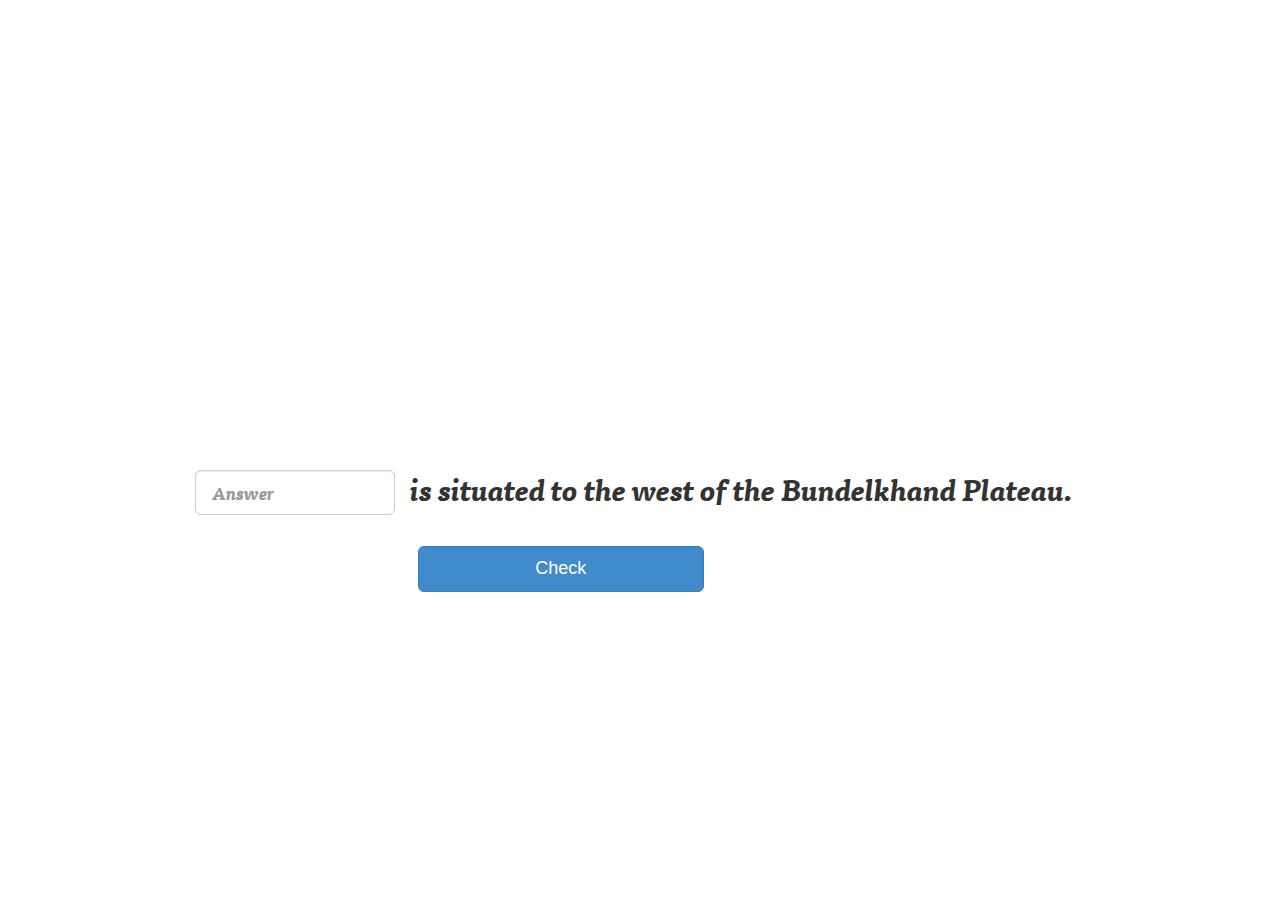
<file: index.html>
<!DOCTYPE html>
<html lang="en">
  <head>
    <meta charset="utf-8">
    <meta name="viewport" content="width=device-width, initial-scale=1.0">
    <meta name="description" content="">
    <meta name="author" content="">
    <script src="http://maps.google.com/maps/api/js?sensor=true" type="text/javascript"></script>
    <!-- Bootstrap core CSS -->
    <link href="css/bootstrap.css" rel="stylesheet">
    <link href="css/app.css" rel="stylesheet">
    <style type="text/css" media="screen">
	.map {
    width: 100%;
    height: 450px;
    position: relative;
	}    	
	.question {
	font-family: "CFont";
	font-weight: 400;
	font-style: italic;
	color: #333332;
	margin: 20px 0;
	line-height: 1.2;
	margin-top: 20px;
	}
    </style>
  </head>
  <body>

<!-- Map -->
    <div class="map" id="map">
    		<!-- <iframe width="100%" height="100%" frameborder="0" scrolling="no" marginheight="0" marginwidth="0" src="http://maps.google.com/maps?f=q&source=s_&hl=en&geocode=&q=india&ie=UTF8&z=4&t=m&iwloc=addr&output=embed"></iframe> -->
	</div><!-- / Map -->
	
	<!-- .container -->
	<div class="container"> 
	<div class="col-md-10 col-md-offset-1">
	<h2 class="question">
	  <div class="col-lg-3">
	    <input type="text" class="form-control input-lg" placeholder="Answer" id="question" data-answer="central india plateau">
	  </div>
		is situated to the west of the Bundelkhand Plateau.
	</h2>
	<div class="row" style="margin-bottom:50px;">
		<div class="col-md-4 col-md-offset-3" style="margin-top:20px;">
		<button type="button" class="btn btn-primary btn-lg btn-block" id="check">Check</button>
		</div>	
		<div class="col-md-2 col-md-offset-10">
			<a type="button" class="btn btn-success btn-lg btn-block" id="next" href="01.html" style="display:none;">Next</a>
		</div>
	</div>

	
	</div>



    </div><!-- /.container -->


    <!-- Bootstrap core JavaScript
    ================================================== -->
    <!-- Placed at the end of the document so the pages load faster -->
    <script src="js/jquery.js"></script>
    <script src="js/bootstrap.min.js"></script>
    <script type="text/javascript" async defer>
  	$(document).ready(function() {

	//------- Google Maps ---------//

	// Creating a LatLng object containing the coordinate for the center of the map i.e INDIA
	var latlng = new google.maps.LatLng(21.7679,78.8718);

	// Creating an object literal containing the properties we want to pass to the map
	var options = {
		zoom: 4, // This number can be set to define the initial zoom level of the map
		center: latlng,
		mapTypeId: google.maps.MapTypeId.TERRAIN // This value can be set to define the map type ROADMAP/SATELLITE/HYBRID/TERRAIN
	};
	// Calling the constructor, thereby initializing the map
	var map = new google.maps.Map(document.getElementById('map'), options);

	});

  	$("button#check").on('click', function(){
  		// Grab Content of Input box.
  		var answer = $(document).find("input#question").val().toLowerCase();
  		var correctAnswer = $(document).find("input#question").data("answer");
  		console.log(answer);
  		console.log(correctAnswer);
  		if(answer == ""){
  			$('#noAnswer').modal('show');

  		}else if(answer == correctAnswer){
  			/* Google Map point*/
  			var newlatlng = new google.maps.LatLng(17,77);
  			var newoptions = {
				zoom: 7, // This number can be set to define the initial zoom level of the map
				center: newlatlng,
				mapTypeId: google.maps.MapTypeId.TERRAIN // This value can be set to define the map type ROADMAP/SATELLITE/HYBRID/TERRAIN
			};
			var mapAns = new google.maps.Map(document.getElementById('map'), newoptions);

      marker = new google.maps.Marker({
        map:mapAns,
        draggable:true,
        animation: google.maps.Animation.DROP,
        position: newlatlng
      });
      google.maps.event.addListener(marker, 'click', toggleBounce);

			$("a#next").show();
  		}else{
  			$('#incorrectAnswer').modal('show');
  		}
  		
  	});

    function toggleBounce() {

      if (marker.getAnimation() != null) {
        marker.setAnimation(null);
      } else {
        marker.setAnimation(google.maps.Animation.BOUNCE);
      }
    }


  	</script>
  	<!-- Modal incorrectAnswer-->
  <div class="modal fade" id="incorrectAnswer" tabindex="-1" role="dialog" aria-labelledby="myModalLabel" aria-hidden="true">
    <div class="modal-dialog">
      <div class="modal-content">
        <div class="modal-header">
          <button type="button" class="close" data-dismiss="modal" aria-hidden="true">&times;</button>
          <h4 class="modal-title">Wrong Answer!</h4>
        </div>
        <div class="modal-body">
          Please Give this question another try!
        </div>
        <div class="modal-footer">
          <button type="button" class="btn btn-default" data-dismiss="modal">Close</button>
        </div>
      </div><!-- /.modal-content -->
    </div><!-- /.modal-dialog -->
  </div><!-- /.modal -->

  	<!-- Modal correctAnswer-->
  <div class="modal fade" id="correctAnswer" tabindex="-1" role="dialog" aria-labelledby="myModalLabel" aria-hidden="true">
    <div class="modal-dialog">
      <div class="modal-content">
        <div class="modal-header">
          <button type="button" class="close" data-dismiss="modal" aria-hidden="true">&times;</button>
          <h4 class="modal-title">Hurrey!</h4>
        </div>
        <div class="modal-body">
          You are correct! Proceed to next question!
        </div>
        <div class="modal-footer">
          <button type="button" class="btn btn-default" data-dismiss="modal">Close</button>
          <a type="button" class="btn btn-primary" href="#">Next Question</a>
        </div>
      </div><!-- /.modal-content -->
    </div><!-- /.modal-dialog -->
  </div><!-- /.modal -->

  	<!-- Modal noAnswer-->
  <div class="modal fade" id="noAnswer" tabindex="-1" role="dialog" aria-labelledby="myModalLabel" aria-hidden="true">
    <div class="modal-dialog">
      <div class="modal-content">
        <div class="modal-header">
          <button type="button" class="close" data-dismiss="modal" aria-hidden="true">&times;</button>
          <h4 class="modal-title">No Answer?</h4>
        </div>
        <div class="modal-body">
          Please Answer the Question! Go, ahead, Give it a try.
        </div>
        <div class="modal-footer">
          <button type="button" class="btn btn-default" data-dismiss="modal">Close</button>
        </div>
      </div><!-- /.modal-content -->
    </div><!-- /.modal-dialog -->
  </div><!-- /.modal -->
  </body>
</html>
</file>
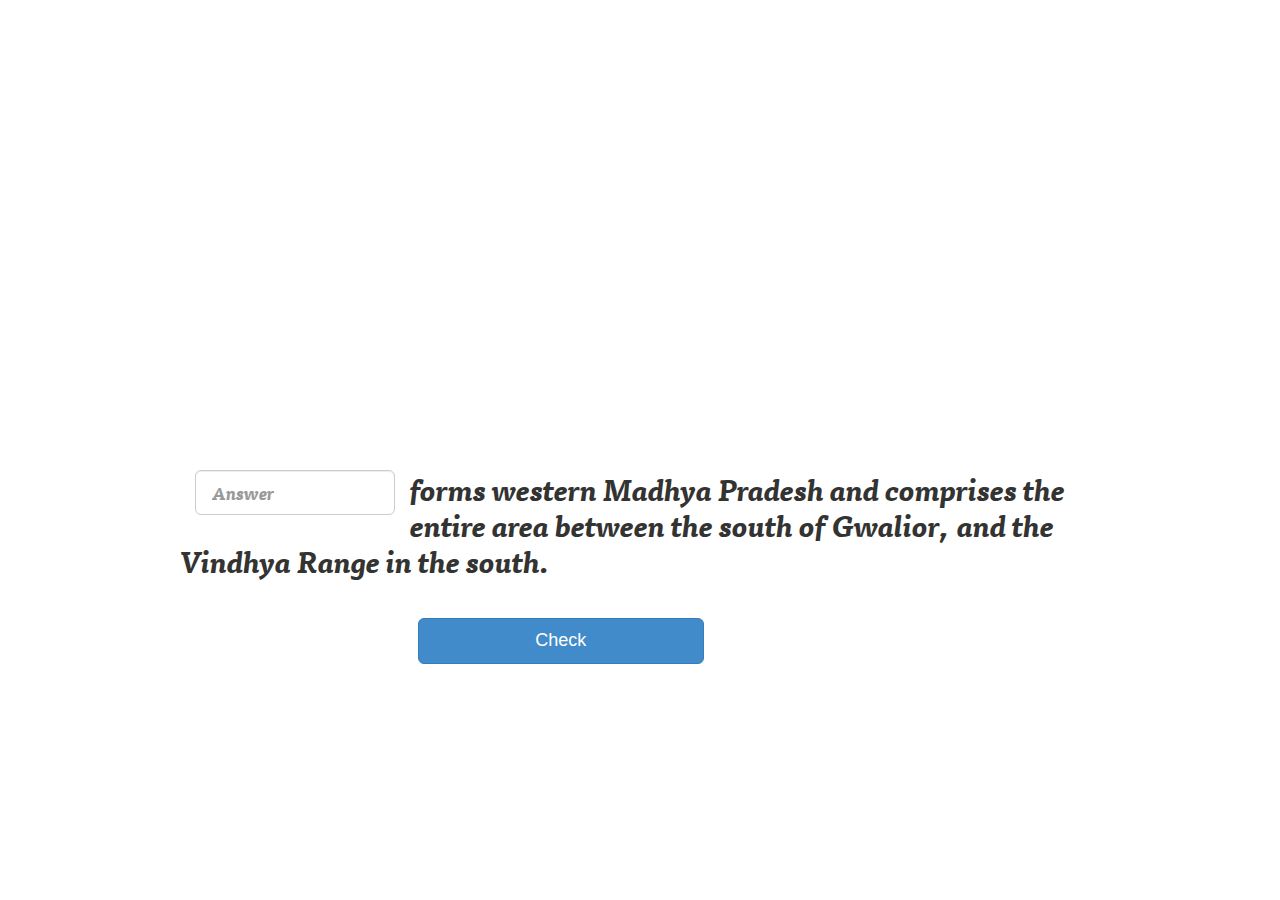
<file: 01.html>
<!DOCTYPE html>
<html lang="en">
  <head>
    <meta charset="utf-8">
    <meta name="viewport" content="width=device-width, initial-scale=1.0">
    <meta name="description" content="">
    <meta name="author" content="">
    <script src="http://maps.google.com/maps/api/js?sensor=true" type="text/javascript"></script>
    <!-- Bootstrap core CSS -->
    <link href="css/bootstrap.css" rel="stylesheet">
    <link href="css/app.css" rel="stylesheet">
    <style type="text/css" media="screen">
	.map {
    width: 100%;
    height: 450px;
    position: relative;
	}    	
	.question {
	font-family: "CFont";
	font-weight: 400;
	font-style: italic;
	color: #333332;
	margin: 20px 0;
	line-height: 1.2;
	margin-top: 20px;
	}
    </style>
  </head>
  <body>

<!-- Map -->
    <div class="map" id="map">
    		<!-- <iframe width="100%" height="100%" frameborder="0" scrolling="no" marginheight="0" marginwidth="0" src="http://maps.google.com/maps?f=q&source=s_&hl=en&geocode=&q=india&ie=UTF8&z=4&t=m&iwloc=addr&output=embed"></iframe> -->
	</div><!-- / Map -->
	
	<!-- .container -->
	<div class="container"> 
	<div class="col-md-10 col-md-offset-1">
	<h2 class="question">

		<div class="col-lg-3">
	    <input type="text" class="form-control input-lg" placeholder="Answer" id="question" data-answer="malwa plateau">
	  	</div> forms western Madhya Pradesh and comprises the entire area between the south of Gwalior, and the Vindhya Range in the south.
	</h2>
	<div class="row" style="margin-bottom:50px;">
		<div class="col-md-4 col-md-offset-3" style="margin-top:20px;">
		<button type="button" class="btn btn-primary btn-lg btn-block" id="check">Check</button>
		</div>	
		<div class="col-md-2 col-md-offset-10">
			<a type="button" class="btn btn-success btn-lg btn-block" id="next" href="02.html" style="display:none;">Next</a>
		</div>
	</div>

	
	</div>



    </div><!-- /.container -->


    <!-- Bootstrap core JavaScript
    ================================================== -->
    <!-- Placed at the end of the document so the pages load faster -->
    <script src="js/jquery.js"></script>
    <script src="js/bootstrap.min.js"></script>
    <script type="text/javascript" async defer>
  	$(document).ready(function() {

	//------- Google Maps ---------//

	// Creating a LatLng object containing the coordinate for the center of the map i.e INDIA
	var latlng = new google.maps.LatLng(21.7679,78.8718);

	// Creating an object literal containing the properties we want to pass to the map
	var options = {
		zoom: 4, // This number can be set to define the initial zoom level of the map
		center: latlng,
		mapTypeId: google.maps.MapTypeId.TERRAIN // This value can be set to define the map type ROADMAP/SATELLITE/HYBRID/TERRAIN
	};
	// Calling the constructor, thereby initializing the map
	var map = new google.maps.Map(document.getElementById('map'), options);

	});

  	$("button#check").on('click', function(){
  		// Grab Content of Input box.
  		var answer = $(document).find("input#question").val().toLowerCase();
  		var correctAnswer = $(document).find("input#question").data("answer");
  		console.log(answer);
  		console.log(correctAnswer);
  		if(answer == ""){
  			$('#noAnswer').modal('show');

  		}else if(answer == correctAnswer){
  			/* Google Map point*/
  			var newlatlng = new google.maps.LatLng(24,76);
  			var newoptions = {
				zoom: 7, // This number can be set to define the initial zoom level of the map
				center: newlatlng,
				mapTypeId: google.maps.MapTypeId.TERRAIN // This value can be set to define the map type ROADMAP/SATELLITE/HYBRID/TERRAIN
			};
			var mapAns = new google.maps.Map(document.getElementById('map'), newoptions);

      marker = new google.maps.Marker({
        map:mapAns,
        draggable:true,
        animation: google.maps.Animation.DROP,
        position: newlatlng
      });
      google.maps.event.addListener(marker, 'click', toggleBounce);

			$("a#next").show();
  		}else{
  			$('#incorrectAnswer').modal('show');
  		}
  		
  	});

    function toggleBounce() {

      if (marker.getAnimation() != null) {
        marker.setAnimation(null);
      } else {
        marker.setAnimation(google.maps.Animation.BOUNCE);
      }
    }
  	</script>
  	<!-- Modal incorrectAnswer-->
  <div class="modal fade" id="incorrectAnswer" tabindex="-1" role="dialog" aria-labelledby="myModalLabel" aria-hidden="true">
    <div class="modal-dialog">
      <div class="modal-content">
        <div class="modal-header">
          <button type="button" class="close" data-dismiss="modal" aria-hidden="true">&times;</button>
          <h4 class="modal-title">Wrong Answer!</h4>
        </div>
        <div class="modal-body">
          Please Give this question another try!
        </div>
        <div class="modal-footer">
          <button type="button" class="btn btn-default" data-dismiss="modal">Close</button>
        </div>
      </div><!-- /.modal-content -->
    </div><!-- /.modal-dialog -->
  </div><!-- /.modal -->

  	<!-- Modal correctAnswer-->
  <div class="modal fade" id="correctAnswer" tabindex="-1" role="dialog" aria-labelledby="myModalLabel" aria-hidden="true">
    <div class="modal-dialog">
      <div class="modal-content">
        <div class="modal-header">
          <button type="button" class="close" data-dismiss="modal" aria-hidden="true">&times;</button>
          <h4 class="modal-title">Hurrey!</h4>
        </div>
        <div class="modal-body">
          You are correct! Proceed to next question!
        </div>
        <div class="modal-footer">
          <button type="button" class="btn btn-default" data-dismiss="modal">Close</button>
          <a type="button" class="btn btn-primary" href="#">Next Question</a>
        </div>
      </div><!-- /.modal-content -->
    </div><!-- /.modal-dialog -->
  </div><!-- /.modal -->

  	<!-- Modal noAnswer-->
  <div class="modal fade" id="noAnswer" tabindex="-1" role="dialog" aria-labelledby="myModalLabel" aria-hidden="true">
    <div class="modal-dialog">
      <div class="modal-content">
        <div class="modal-header">
          <button type="button" class="close" data-dismiss="modal" aria-hidden="true">&times;</button>
          <h4 class="modal-title">No Answer?</h4>
        </div>
        <div class="modal-body">
          Please Answer the Question! Go, ahead, Give it a try.
        </div>
        <div class="modal-footer">
          <button type="button" class="btn btn-default" data-dismiss="modal">Close</button>
        </div>
      </div><!-- /.modal-content -->
    </div><!-- /.modal-dialog -->
  </div><!-- /.modal -->
  </body>
</html>
</file>
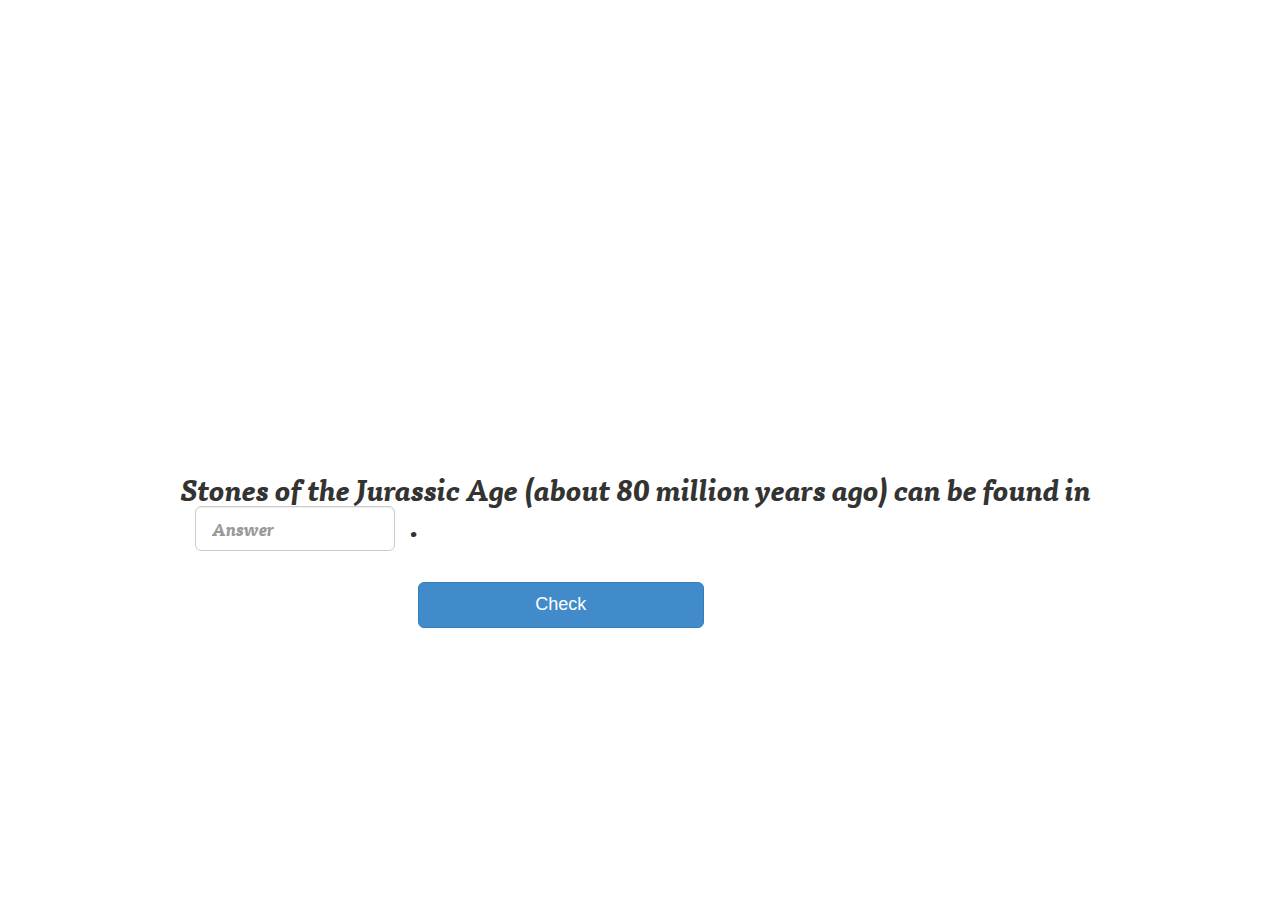
<file: 02.html>
<!DOCTYPE html>
<html lang="en">
  <head>
    <meta charset="utf-8">
    <meta name="viewport" content="width=device-width, initial-scale=1.0">
    <meta name="description" content="">
    <meta name="author" content="">
    <script src="http://maps.google.com/maps/api/js?sensor=true" type="text/javascript"></script>
    <!-- Bootstrap core CSS -->
    <link href="css/bootstrap.css" rel="stylesheet">
    <link href="css/app.css" rel="stylesheet">
    <style type="text/css" media="screen">
	.map {
    width: 100%;
    height: 450px;
    position: relative;
	}    	
	.question {
	font-family: "CFont";
	font-weight: 400;
	font-style: italic;
	color: #333332;
	margin: 20px 0;
	line-height: 1.2;
	margin-top: 20px;
	}
    </style>
  </head>
  <body>

<!-- Map -->
    <div class="map" id="map">
    		<!-- <iframe width="100%" height="100%" frameborder="0" scrolling="no" marginheight="0" marginwidth="0" src="http://maps.google.com/maps?f=q&source=s_&hl=en&geocode=&q=india&ie=UTF8&z=4&t=m&iwloc=addr&output=embed"></iframe> -->
	</div><!-- / Map -->
	
	<!-- .container -->
	<div class="container"> 
	<div class="col-md-10 col-md-offset-1">
	<h2 class="question">
    Stones of the Jurassic Age (about 80 million years ago) can be found in
		<div class="col-lg-3">
	    <input type="text" class="form-control input-lg" placeholder="Answer" id="question" data-answer="bundelkhand plateau">
	  	</div>.
	</h2>
	<div class="row" style="margin-bottom:50px;">
		<div class="col-md-4 col-md-offset-3" style="margin-top:20px;">
		<button type="button" class="btn btn-primary btn-lg btn-block" id="check">Check</button>
		</div>	
		<div class="col-md-2 col-md-offset-10">
			<a type="button" class="btn btn-success btn-lg btn-block" id="next" href="03.html" style="display:none;">Next</a>
		</div>
	</div>

	
	</div>



    </div><!-- /.container -->


    <!-- Bootstrap core JavaScript
    ================================================== -->
    <!-- Placed at the end of the document so the pages load faster -->
    <script src="js/jquery.js"></script>
    <script src="js/bootstrap.min.js"></script>
    <script type="text/javascript" async defer>
  	$(document).ready(function() {

	//------- Google Maps ---------//

	// Creating a LatLng object containing the coordinate for the center of the map i.e INDIA
	var latlng = new google.maps.LatLng(21.7679,78.8718);

	// Creating an object literal containing the properties we want to pass to the map
	var options = {
		zoom: 4, // This number can be set to define the initial zoom level of the map
		center: latlng,
		mapTypeId: google.maps.MapTypeId.TERRAIN // This value can be set to define the map type ROADMAP/SATELLITE/HYBRID/TERRAIN
	};
	// Calling the constructor, thereby initializing the map
	var map = new google.maps.Map(document.getElementById('map'), options);

	});

  	$("button#check").on('click', function(){
  		// Grab Content of Input box.
  		var answer = $(document).find("input#question").val().toLowerCase();
  		var correctAnswer = $(document).find("input#question").data("answer");
  		console.log(answer);
  		console.log(correctAnswer);
  		if(answer == ""){
  			$('#noAnswer').modal('show');

  		}else if(answer == correctAnswer){
  			/* Google Map point*/
  			var newlatlng = new google.maps.LatLng(23.46,81.53);
  			var newoptions = {
				zoom: 7, // This number can be set to define the initial zoom level of the map
				center: newlatlng,
				mapTypeId: google.maps.MapTypeId.TERRAIN // This value can be set to define the map type ROADMAP/SATELLITE/HYBRID/TERRAIN
			};
			var mapAns = new google.maps.Map(document.getElementById('map'), newoptions);
      marker = new google.maps.Marker({
        map:mapAns,
        draggable:true,
        animation: google.maps.Animation.DROP,
        position: newlatlng
      });
      google.maps.event.addListener(marker, 'click', toggleBounce);

			$("a#next").show();
  		}else{
  			$('#incorrectAnswer').modal('show');
  		}
  		
  	});

    function toggleBounce() {

      if (marker.getAnimation() != null) {
        marker.setAnimation(null);
      } else {
        marker.setAnimation(google.maps.Animation.BOUNCE);
      }
    }

  	</script>
  	<!-- Modal incorrectAnswer-->
  <div class="modal fade" id="incorrectAnswer" tabindex="-1" role="dialog" aria-labelledby="myModalLabel" aria-hidden="true">
    <div class="modal-dialog">
      <div class="modal-content">
        <div class="modal-header">
          <button type="button" class="close" data-dismiss="modal" aria-hidden="true">&times;</button>
          <h4 class="modal-title">Wrong Answer!</h4>
        </div>
        <div class="modal-body">
          Please Give this question another try!
        </div>
        <div class="modal-footer">
          <button type="button" class="btn btn-default" data-dismiss="modal">Close</button>
        </div>
      </div><!-- /.modal-content -->
    </div><!-- /.modal-dialog -->
  </div><!-- /.modal -->

  	<!-- Modal correctAnswer-->
  <div class="modal fade" id="correctAnswer" tabindex="-1" role="dialog" aria-labelledby="myModalLabel" aria-hidden="true">
    <div class="modal-dialog">
      <div class="modal-content">
        <div class="modal-header">
          <button type="button" class="close" data-dismiss="modal" aria-hidden="true">&times;</button>
          <h4 class="modal-title">Hurrey!</h4>
        </div>
        <div class="modal-body">
          You are correct! Proceed to next question!
        </div>
        <div class="modal-footer">
          <button type="button" class="btn btn-default" data-dismiss="modal">Close</button>
          <a type="button" class="btn btn-primary" href="#">Next Question</a>
        </div>
      </div><!-- /.modal-content -->
    </div><!-- /.modal-dialog -->
  </div><!-- /.modal -->

  	<!-- Modal noAnswer-->
  <div class="modal fade" id="noAnswer" tabindex="-1" role="dialog" aria-labelledby="myModalLabel" aria-hidden="true">
    <div class="modal-dialog">
      <div class="modal-content">
        <div class="modal-header">
          <button type="button" class="close" data-dismiss="modal" aria-hidden="true">&times;</button>
          <h4 class="modal-title">No Answer?</h4>
        </div>
        <div class="modal-body">
          Please Answer the Question! Go, ahead, Give it a try.
        </div>
        <div class="modal-footer">
          <button type="button" class="btn btn-default" data-dismiss="modal">Close</button>
        </div>
      </div><!-- /.modal-content -->
    </div><!-- /.modal-dialog -->
  </div><!-- /.modal -->
  </body>
</html>
</file>
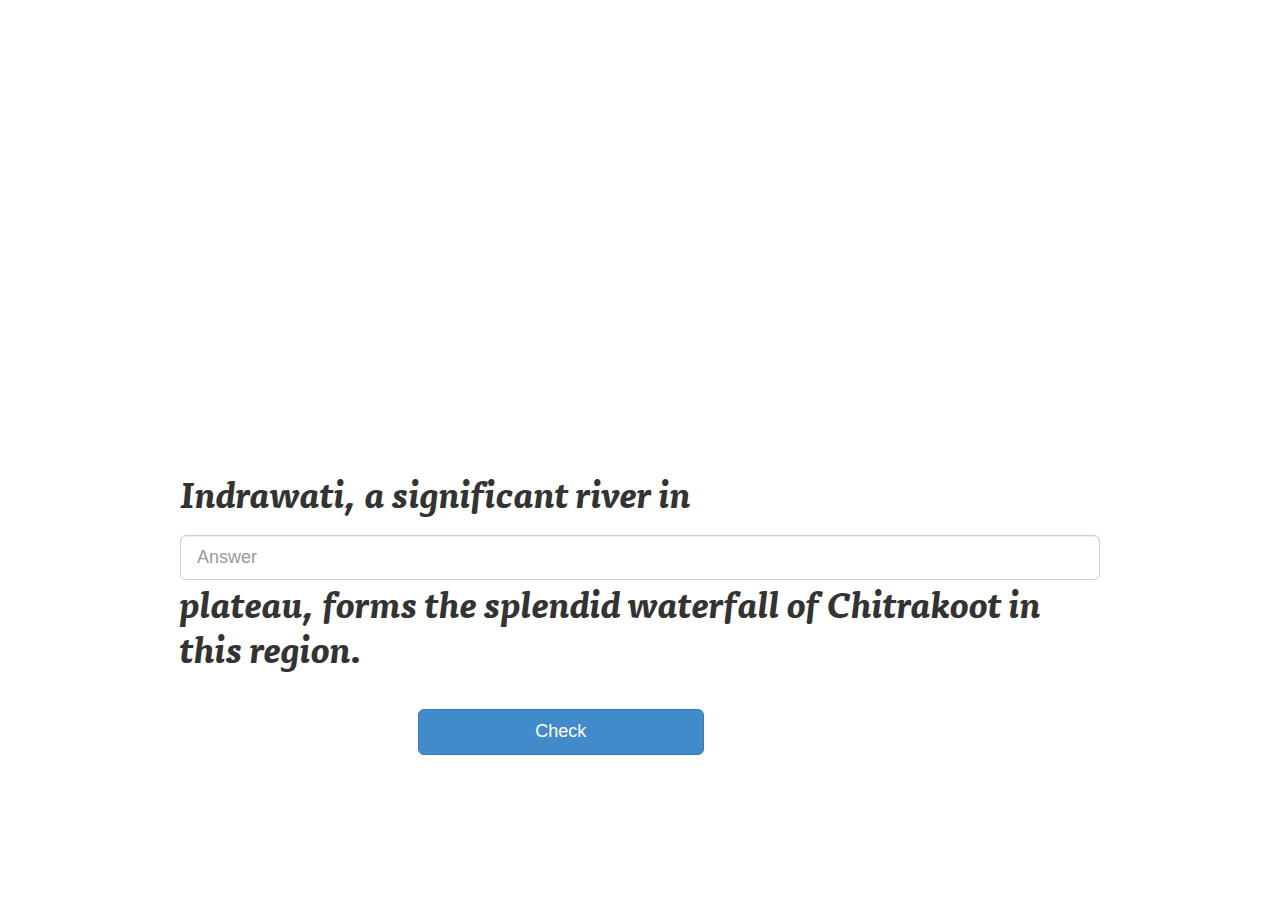
<file: 03.html>
<!DOCTYPE html>
<html lang="en">
  <head>
    <meta charset="utf-8">
    <meta name="viewport" content="width=device-width, initial-scale=1.0">
    <meta name="description" content="">
    <meta name="author" content="">
    <script src="http://maps.google.com/maps/api/js?sensor=true" type="text/javascript"></script>
    <!-- Bootstrap core CSS -->
    <link href="css/bootstrap.css" rel="stylesheet">
    <link href="css/app.css" rel="stylesheet">
    <style type="text/css" media="screen">
	.map {
    width: 100%;
    height: 450px;
    position: relative;
	}    	
	.question {
	font-family: "CFont";
	font-weight: 400;
	font-style: italic;
	color: #333332;
	margin: 20px 0;
	line-height: 1.2;
	margin-top: 20px;
  font-size: 28pt;
	}
    </style>
  </head>
  <body>

<!-- Map -->
    <div class="map" id="map">
    		<!-- <iframe width="100%" height="100%" frameborder="0" scrolling="no" marginheight="0" marginwidth="0" src="http://maps.google.com/maps?f=q&source=s_&hl=en&geocode=&q=india&ie=UTF8&z=4&t=m&iwloc=addr&output=embed"></iframe> -->
	</div><!-- / Map -->
	
	<!-- .container -->
	<div class="container"> 
	<div class="col-md-10 col-md-offset-1">
	<p class="question">
   Indrawati, a significant river in </p>
      <input type="text" class="col-lg-3 form-control input-lg" placeholder="Answer" id="question" data-answer="dandakaranya">
      
      <p class="question"> plateau, forms the splendid waterfall of Chitrakoot in this region.</p>
	</p>
	<div class="row" style="margin-bottom:50px;">
		<div class="col-md-4 col-md-offset-3" style="margin-top:20px;">
		<button type="button" class="btn btn-primary btn-lg btn-block" id="check">Check</button>
		</div>	
		<div class="col-md-2 col-md-offset-10">
			<a type="button" class="btn btn-success btn-lg btn-block" id="next" href="index.html" style="display:none;">Next</a>
		</div>
	</div>

	
	</div>



    </div><!-- /.container -->


    <!-- Bootstrap core JavaScript
    ================================================== -->
    <!-- Placed at the end of the document so the pages load faster -->
    <script src="js/jquery.js"></script>
    <script src="js/bootstrap.min.js"></script>
    <script type="text/javascript" async defer>
  	$(document).ready(function() {

	//------- Google Maps ---------//

	// Creating a LatLng object containing the coordinate for the center of the map i.e INDIA
	var latlng = new google.maps.LatLng(21.7679,78.8718);

	// Creating an object literal containing the properties we want to pass to the map
	var options = {
		zoom: 4, // This number can be set to define the initial zoom level of the map
		center: latlng,
		mapTypeId: google.maps.MapTypeId.TERRAIN // This value can be set to define the map type ROADMAP/SATELLITE/HYBRID/TERRAIN
	};
	// Calling the constructor, thereby initializing the map
	var map = new google.maps.Map(document.getElementById('map'), options);

	});

  	$("button#check").on('click', function(){
  		// Grab Content of Input box.
  		var answer = $(document).find("input#question").val().toLowerCase();
  		var correctAnswer = $(document).find("input#question").data("answer");
  		console.log(answer);
  		console.log(correctAnswer);
  		if(answer == ""){
  			$('#noAnswer').modal('show');

  		}else if(answer == correctAnswer){
  			/* Google Map point*/
  			var newlatlng = new google.maps.LatLng(19.4,82.4);
  			var newoptions = {
				zoom: 7, // This number can be set to define the initial zoom level of the map
				center: newlatlng,
				mapTypeId: google.maps.MapTypeId.TERRAIN // This value can be set to define the map type ROADMAP/SATELLITE/HYBRID/TERRAIN
			};
			var mapAns = new google.maps.Map(document.getElementById('map'), newoptions);
      marker = new google.maps.Marker({
        map:mapAns,
        draggable:true,
        animation: google.maps.Animation.DROP,
        position: newlatlng
      });
      google.maps.event.addListener(marker, 'click', toggleBounce);

			$("a#next").show();
  		}else{
  			$('#incorrectAnswer').modal('show');
  		}
  		
  	});

    function toggleBounce() {

      if (marker.getAnimation() != null) {
        marker.setAnimation(null);
      } else {
        marker.setAnimation(google.maps.Animation.BOUNCE);
      }
    }

  	</script>
  	<!-- Modal incorrectAnswer-->
  <div class="modal fade" id="incorrectAnswer" tabindex="-1" role="dialog" aria-labelledby="myModalLabel" aria-hidden="true">
    <div class="modal-dialog">
      <div class="modal-content">
        <div class="modal-header">
          <button type="button" class="close" data-dismiss="modal" aria-hidden="true">&times;</button>
          <h4 class="modal-title">Wrong Answer!</h4>
        </div>
        <div class="modal-body">
          Please Give this question another try!
        </div>
        <div class="modal-footer">
          <button type="button" class="btn btn-default" data-dismiss="modal">Close</button>
        </div>
      </div><!-- /.modal-content -->
    </div><!-- /.modal-dialog -->
  </div><!-- /.modal -->

  	<!-- Modal correctAnswer-->
  <div class="modal fade" id="correctAnswer" tabindex="-1" role="dialog" aria-labelledby="myModalLabel" aria-hidden="true">
    <div class="modal-dialog">
      <div class="modal-content">
        <div class="modal-header">
          <button type="button" class="close" data-dismiss="modal" aria-hidden="true">&times;</button>
          <h4 class="modal-title">Hurrey!</h4>
        </div>
        <div class="modal-body">
          You are correct! Proceed to next question!
        </div>
        <div class="modal-footer">
          <button type="button" class="btn btn-default" data-dismiss="modal">Close</button>
          <a type="button" class="btn btn-primary" href="#">Next Question</a>
        </div>
      </div><!-- /.modal-content -->
    </div><!-- /.modal-dialog -->
  </div><!-- /.modal -->

  	<!-- Modal noAnswer-->
  <div class="modal fade" id="noAnswer" tabindex="-1" role="dialog" aria-labelledby="myModalLabel" aria-hidden="true">
    <div class="modal-dialog">
      <div class="modal-content">
        <div class="modal-header">
          <button type="button" class="close" data-dismiss="modal" aria-hidden="true">&times;</button>
          <h4 class="modal-title">No Answer?</h4>
        </div>
        <div class="modal-body">
          Please Answer the Question! Go, ahead, Give it a try.
        </div>
        <div class="modal-footer">
          <button type="button" class="btn btn-default" data-dismiss="modal">Close</button>
        </div>
      </div><!-- /.modal-content -->
    </div><!-- /.modal-dialog -->
  </div><!-- /.modal -->
  </body>
</html>
</file>
<file: css/app.css>
@font-face {
    font-family: "CFont";
    src: url("[data-uri]");
}
</file>
